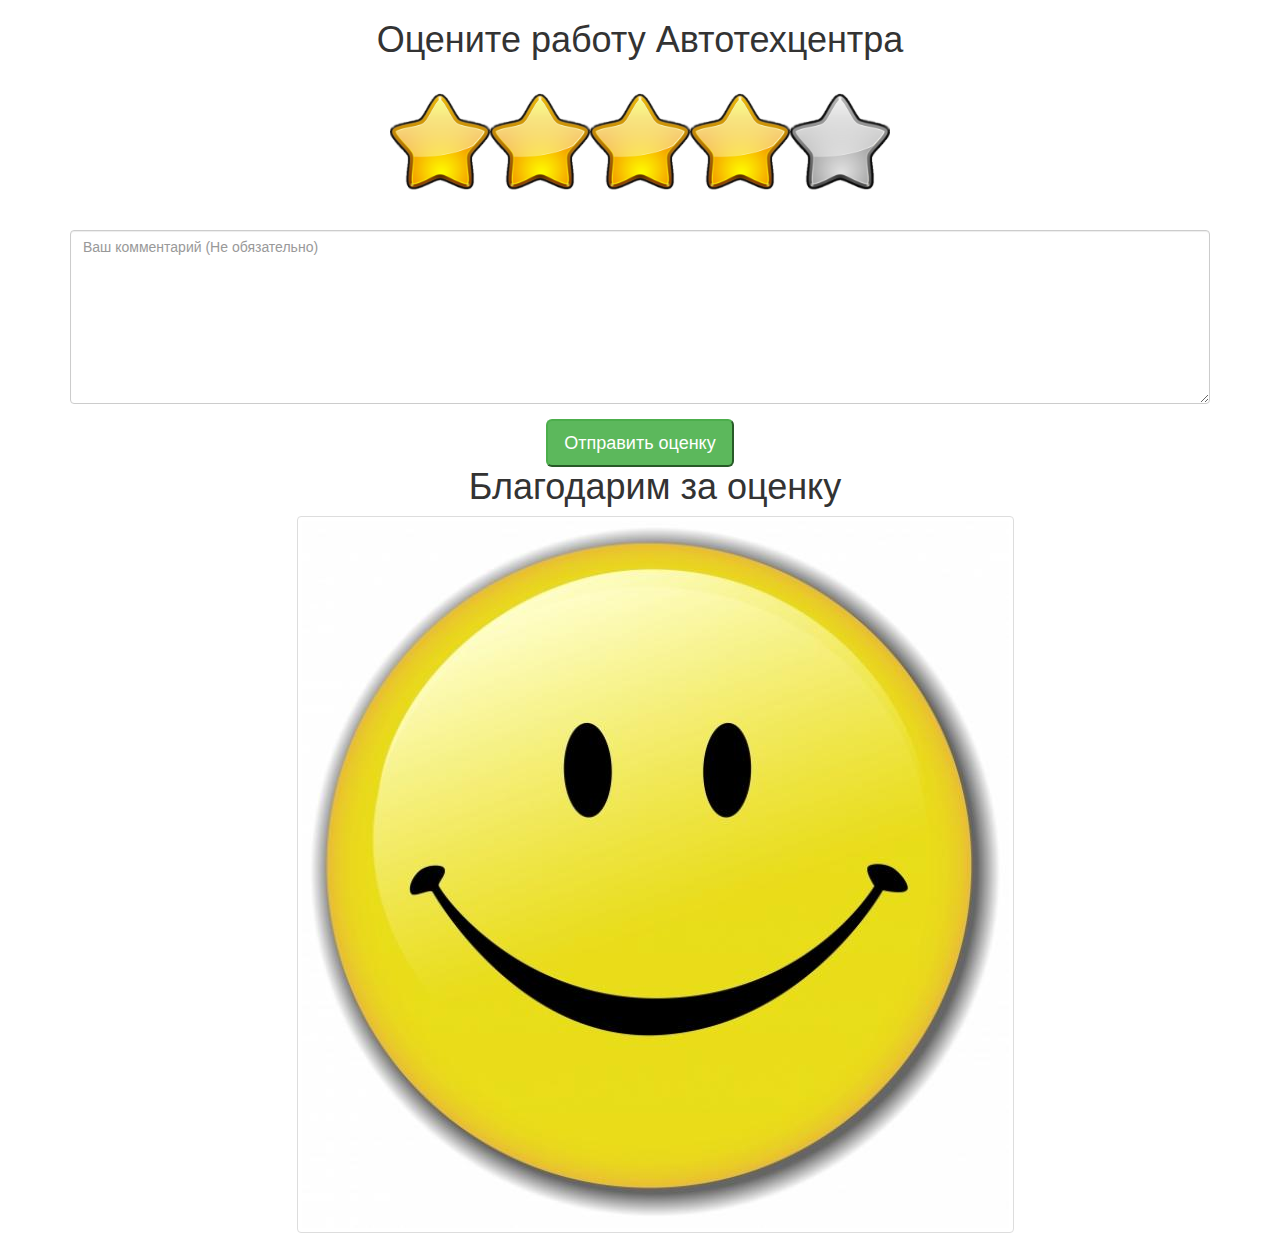
<file: src/main/webapp/WEB-INF/views/client-rating.html>
<html>
<head>
    <meta charset="utf-8"/>
    <link type="text/css" rel="stylesheet" href="../../resources/css/bootstrap.min.css"/>
    <link type="text/css" rel="stylesheet" href="../../resources/css/star-rating.css"/>
    <script src="https://ajax.googleapis.com/ajax/libs/jquery/1.12.4/jquery.min.js"></script>
    <script src="../../resources/js/angular.min.js"></script>
    <script src="../../resources/js/bootstrap.min.js"></script>
    <title>Оцените работу</title>
</head>
<body>
<div class="wrapper">

    <div class="container text-center">
        <div class="col-xs">
            <h1 >Оцените работу Автотехцентра</h1>
            <br/>


            <div class="star-rating">
                <input form="rating-form" type="radio" value="1" name="stars">
                <i></i>
                <input form="rating-form" type="radio" value="2" name="stars">
                <i></i>
                <input form="rating-form" type="radio" value="3" name="stars">
                <i></i>
                <input form="rating-form" type="radio" value="4" name="stars" checked>
                <i></i>
                <input form="rating-form" type="radio" value="5" name="stars">
                <i></i>
            </div>
            <br/>
            <br/>
            <br/>

            <form id="rating-form" action="http://www.google.com" method="post">
                <div class="form-group">
            <textarea class="form-control" id="comment" rows="8"
                      placeholder="Ваш комментарий (Не обязательно)"></textarea>
                </div>
                <div class="col-xs-12">
                    <button class="btn-lg btn-success" type="submit">Отправить оценку</button>
                </div>
            </form>

            <!--<td> asdfasfa<span class="href-c">0</span>sdfsa</td>-->
            <!--<br/>-->
            <!--<td> asdfasfa<span class="href-c">2</span>sdfsa</td>-->
            <!--<br/>-->

            <!--<td> asdfasfa<span class="href-c">5</span>sdfsa</td>-->

        <!--</div>-->
        <!--<span id="href-c">0</span>-->
        <div class="container text-center">
            <h1>Благодарим за оценку</h1>
            <img src="../../resources/pictures/smile.jpg" class="img-thumbnail" alt="Smile">
        </div>
    </div>
</div>

<script>
    $(':radio').change(function () {
        $('.choice').text('Ваша оценка: ' + this.value);
    });
    //# sourceURL=pen.js
</script>
<script>
    var arr = [].slice.call(document.getElementsByClassName("href-c"));
    arr.forEach(function (item, i, arr) {
        if (item.innerHTML == 0) {
            item.innerHTML = "http://" + window.location.hostname + ":" + window.location.port + "/rating/";
        } else {
            item.previousSibling.textContent = "Ваша оценка: ";
            item.nextSibling.textContent = "";
        }
    });

    document.getElementById("href-c").innerHTML = "http://" + window.location.hostname + ":" + window.location.port + window.location.pathname + "/rating/"
</script>
</body>
</html>
</file>
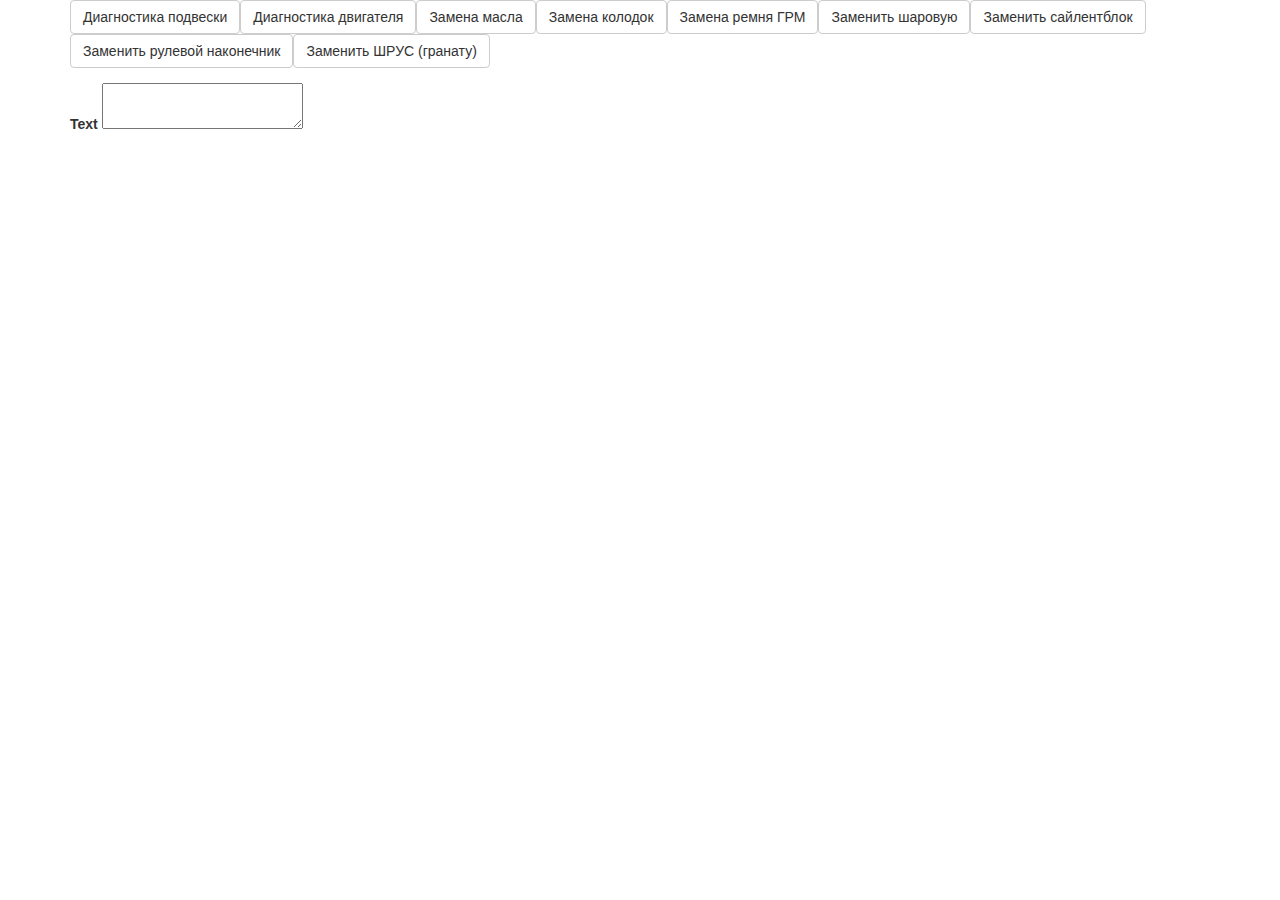
<file: src/main/webapp/WEB-INF/views/new-text-test.html>
<!DOCTYPE html>
<html lang="en">
<head>
    <meta charset="UTF-8">
    <link type="text/css" rel="stylesheet" href="../../resources/css/bootstrap.min.css"/>
    <script src="https://ajax.googleapis.com/ajax/libs/jquery/1.12.4/jquery.min.js"></script>
    <script src="../../resources/js/bootstrap.min.js"></script>

    <title>Title</title>
</head>
<body ng-app="orderText" ng-controller="OrderController">
<div class="container">

<div class="form-group">

    <a  ng-repeat="advice in advices" class="btn btn-default" ng-click="textFunc(advice.description)">
        {{advice.name}}
    </a>
</div>



    <form>
        <label>
            Text
            <textarea name="text" ng-model="textOrder"></textarea>
        </label>

    </form>
</div>


<script src="../../resources/js/angular.min.js"></script>
<script src="../../resources/js/order-text.js"></script>

</body>
</html>
</file>
<file: src/main/webapp/resources/css/star-rating.css>
.star-rating {
    font-size: 0;
    white-space: nowrap;
    display: inline-block;
    width: 500px;
    height: 100px;
    overflow: hidden;
    position: relative;
    background: url('../../resources/pictures/star-empty.png');
    background-size: contain;
}
.star-rating i {
    opacity: 0;
    position: absolute;
    left: 0;
    top: 0;
    height: 100%;
    width: 20%;
    z-index: 1;
    background: url('../../resources/pictures/star.png');
    background-size: contain;
}
.star-rating input {
    -moz-appearance: none;
    -webkit-appearance: none;
    opacity: 0;
    display: inline-block;
    width: 20%;
    height: 100%;
    margin: 0;
    padding: 0;
    z-index: 2;
    position: relative;
}
.star-rating input:hover + i,
.star-rating input:checked + i {
    opacity: 1;
}
.star-rating i ~ i {
    width: 40%;
}
.star-rating i ~ i ~ i {
    width: 60%;
}
.star-rating i ~ i ~ i ~ i {
    width: 80%;
}
.star-rating i ~ i ~ i ~ i ~ i {
    width: 100%;
}
.choice {
    position: fixed;
    top: 0;
    left: 0;
    right: 0;
    text-align: center;
    padding: 20px;
    display: block;
}
</file>
